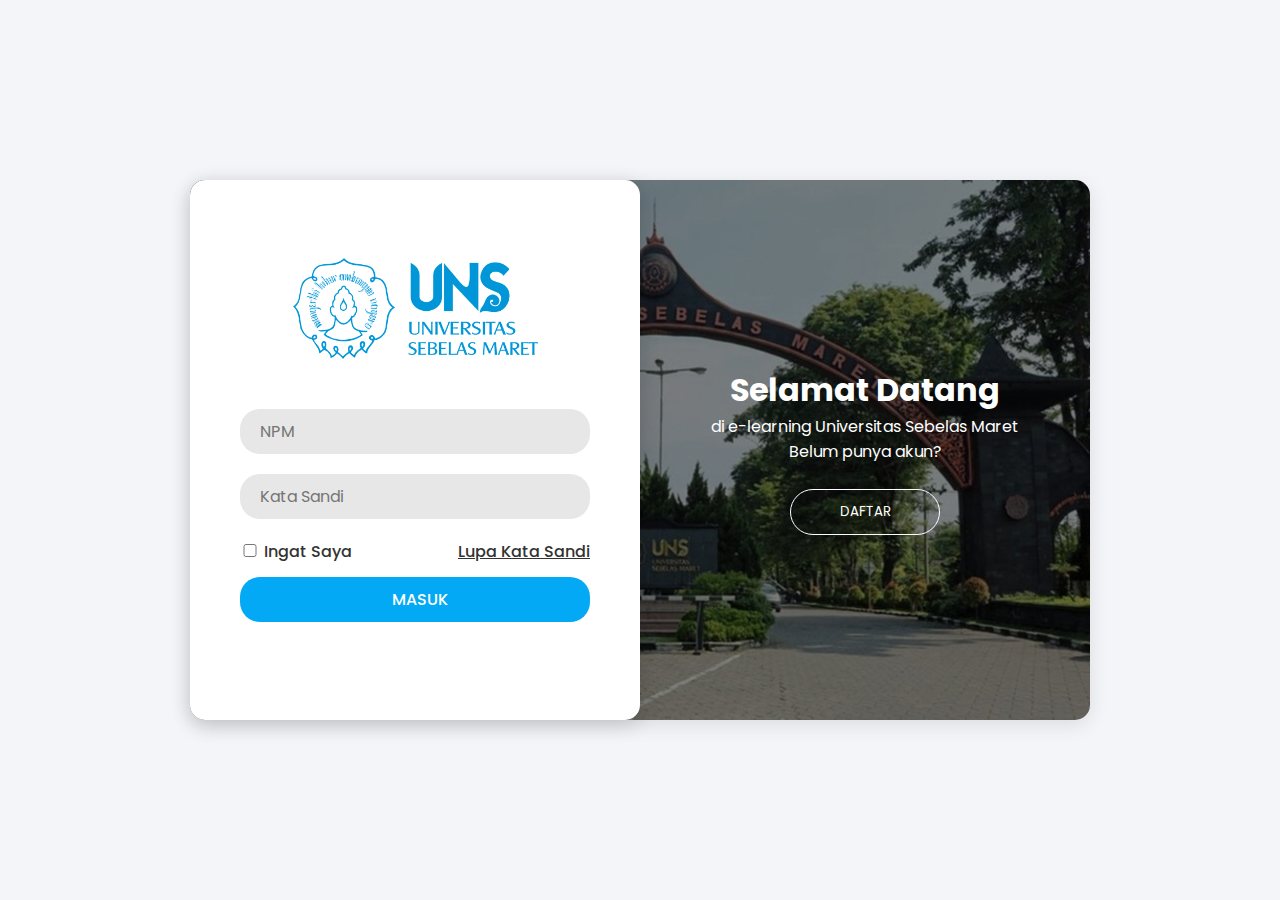
<file: index.html>
<!DOCTYPE html>
<html lang="en">
<!-- HEAD -->
<head>
	<meta charset="UTF-8">
	<meta http-equiv="X-UA-Compatible" content="IE=edge">
	<meta name="viewport" content="width=device-width, initial-scale=1.0">
	<title>Selamat Datang di e-Learning Universitas Sebelas Maret (UNS)</title>

  <!-- LINK CSS -->
  <link rel="stylesheet" href="assets/css/indexStyle.css">

  <!-- LINK FONTS POPPINS -->
  <link href='https://fonts.googleapis.com/css?family=Poppins' rel='stylesheet'>
</head>
<!-- END OF HEAD -->

<!-- BODY -->
<body>
	<!-- CONTAINER -->
	<div class="container" id="formLogin">
		<!-- BACKGROUND FORM LOGIN / SIGNUP -->
		<div class="backgroundForm">
			<div class="box signin">
				<h1>Selamat Datang</h1>
				<p>di e-learning Universitas Sebelas Maret<br>Sudah punya akun?</p><br>
				<button class="btnMasuk" href="#"><span></span>MASUK</button>
			</div>
			<div class="box signup">
				<h1>Selamat Datang</h1>
				<p>di e-learning Universitas Sebelas Maret<br>Belum punya akun?</p><br>
				<button class="btnDaftar"><span></span>DAFTAR</button>
			</div>
    </div>
		<!-- END OF BACKGROUND FORM LOGIN / SIGNUP -->
		<!-- FORM BOX FOR LOGIN / SIGNUP -->
		<div class="formBox">
			<!-- FORM BOX FOR LOGIN -->
			<div class="form signinForm">
				<form action="">
					<div class="header">
						<img src="assets/images/Header_UNS.png" alt="Header Login">
					</div>
					<input type="text" name="" id="" placeholder="NPM">
					<input type="password" name="" id="" placeholder="Kata Sandi">
					<div class="checkbox">
						<input type="checkbox" id="ingatSaya" name="ingatSaya"><label for=ingatSaya> Ingat Saya</label>
						<a href="#" class="lupaKataSandi" style="text-align:left;">Lupa Kata Sandi</a>
					</div>
					<div id="btnMasuk">
						<a href="dashboard.html">MASUK</a>
					</div>
				</form>
			</div>
			<!-- END OF FORM BOX FOR LOGIN -->

			<!-- FORM BOX FOR SIGNUP -->
			<div class="form signupForm">
				<form action="">
					<h2>Daftar Akun</h2>
					<input type="text" name="" id="" placeholder="Nama Pengguna">
					<input type="text" name="" id="" placeholder="NPM">
					<input type="email" name="" id="" placeholder="Email">
					<input type="password" name="" id="" placeholder="Kata Sandi">
					<input type="password" name="" id="" placeholder="Verifikasi Kata Sandi">
					<div id="btnDaftar">
						<a href="dashboard.html">DAFTAR</a>
					</div>
				</form>
			</div>
			<!-- END FORM BOX FOR SIGNUP -->
		</div>
		<!-- END FORM BOX FOR LOGIN / SIGNUP -->
    </div>
	<!-- END OF CONTAINER -->

	<!-- SCRIPT JAVASCRIPT -->
	<script>
		const btnMasuk = document.querySelector('.btnMasuk');
		const btnDaftar = document.querySelector('.btnDaftar');
		const formBox = document.querySelector('.formBox');
		const body = document.querySelector('body');

		btnDaftar.onclick = function() {
				formBox.classList.add('active')
		}

		btnMasuk.onclick = function() {
				formBox.classList.remove('active')
		}
	</script>
	<!-- END OF SCRIPT JAVASCRIPT -->

</body>
	<!-- END OF BODY -->
</html>
</file>
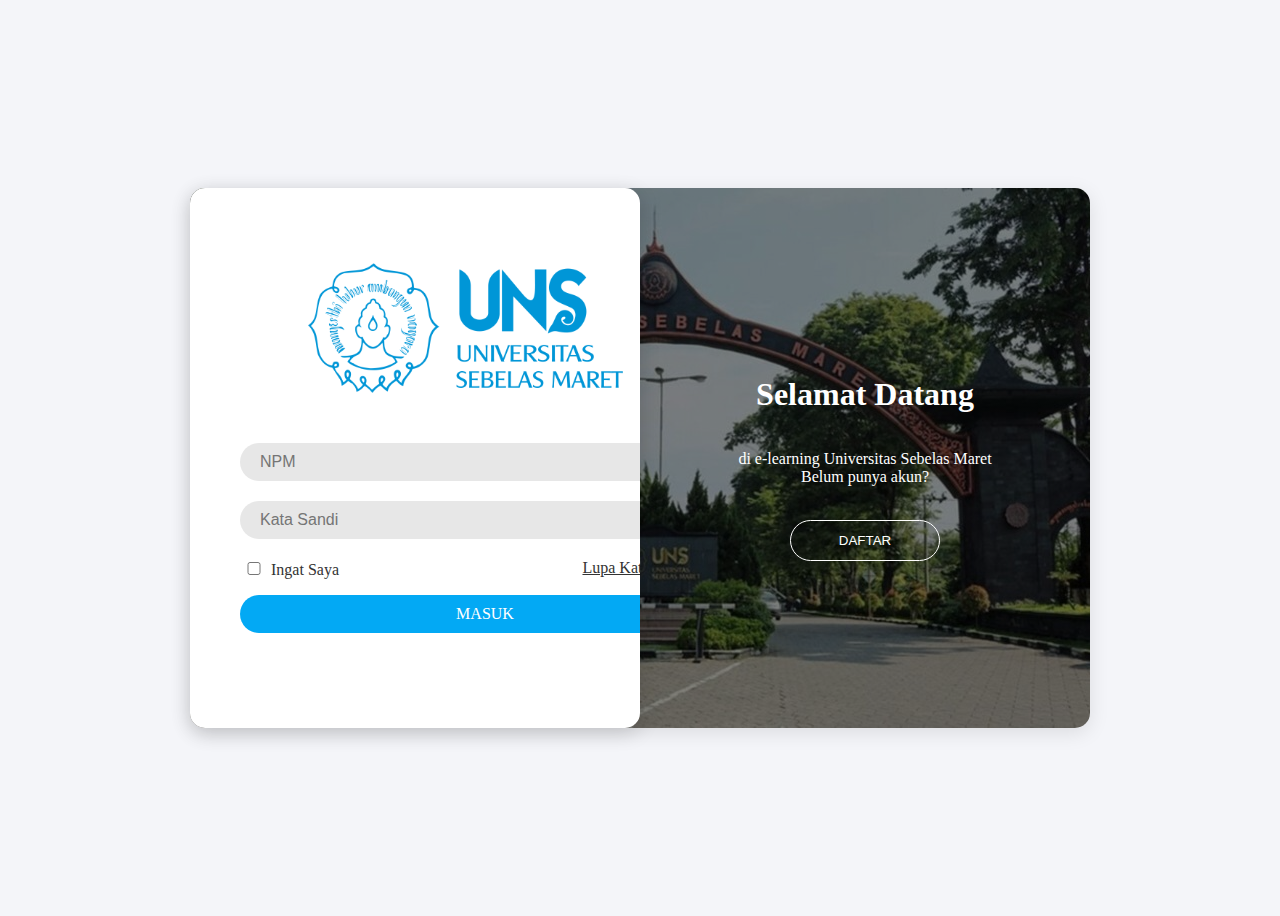
<file: tes.html>
<!DOCTYPE html>
<html lang="en">
<head>
    <meta charset="UTF-8">
    <meta http-equiv="X-UA-Compatible" content="IE=edge">
    <meta name="viewport" content="width=device-width, initial-scale=1.0">
    <title>Selamat Datang di e-Learning Universitas Sebelas Maret (UNS)</title>

    <!-- Link CSS -->
    <link rel="stylesheet" href="assets/css/tes.css">

    <link href='https://fonts.googleapis.com/css?family=Poppins' rel='stylesheet'>

</head>
<body>
    <div class="container" id="formLogin">
        <div class="backgroundForm">
            <div class="box signin">
                <h1>Selamat Datang</h1>
                <p>di e-learning Universitas Sebelas Maret<br>Sudah punya akun?</p><br>
                <button class="btnMasuk" href="#"><span></span>MASUK</button>
                <!-- <a class="btnMasuk">MASUK</a> -->
            </div>
            <div class="box signup">
                <h1>Selamat Datang</h1>
                <p>di e-learning Universitas Sebelas Maret<br>Belum punya akun?</p><br>
                <button class="btnDaftar"><span></span>DAFTAR</button>
            </div>
        </div>

        <div class="formBox">
            <div class="form signinForm">
                <form action="">
                    <div class="header">
                        <img src="assets/images/Header_UNS.png" alt="Header Login">
                    </div>
                    <input type="text" name="" id="" placeholder="NPM">
                    <input type="password" name="" id="" placeholder="Kata Sandi">
                    <div class="checkbox">
                        <input type="checkbox" id="ingatSaya" name="ingatSaya"><label for=ingatSaya> Ingat Saya</label>
                        <a href="#" class="lupaKataSandi" style="text-align:left;">Lupa Kata Sandi</a>
                    </div>
                    <div id="btnMasuk">
                        <a href="dashboard.html">MASUK</a>
                    </div>
                </form>
            </div>

            <div class="form signupForm">
                <form action="">
                    <h2>Daftar Akun</h2>
                    <input type="text" name="" id="" placeholder="Nama Pengguna">
                    <input type="text" name="" id="" placeholder="NPM">
                    <input type="email" name="" id="" placeholder="Email">
                    <input type="password" name="" id="" placeholder="Kata Sandi">
                    <input type="password" name="" id="" placeholder="Verifikasi Kata Sandi">
                    <div id="btnDaftar">
                        <a href="dashboard.html">DAFTAR</a>
                    </div>
                </form>
            </div>
        </div>
    </div>


    <script>
        const btnMasuk = document.querySelector('.btnMasuk');
        const btnDaftar = document.querySelector('.btnDaftar');
        const formBox = document.querySelector('.formBox');
        const body = document.querySelector('body');

        btnDaftar.onclick = function() {
            formBox.classList.add('active')
        }

        btnMasuk.onclick = function() {
            formBox.classList.remove('active')
        }

    </script>
</body>
</html>
</file>
<file: assets/css/indexStyle.css>
* {
    margin: 0;
    padding: 0;
    box-sizing: border-box;
    font-family: Poppins;
}

body {
    display: flex;
    justify-content: center;
    align-items: center;
    min-height: 100vh;
    background-color: #F4F5F9;
}

.container {
    position: relative;
    width: 900px;
    height: 540px;
    margin: 20px;
}


/* Background Form */
.backgroundForm {
    position: absolute;
    width: 100%;
    height: 540px;
    display: flex;
    justify-content: center;
    align-items: center;
    background: linear-gradient(rgba(0,0,0,0.5), rgba(0,0,0,0.5)) ,url(../images/Background.jpeg);
    box-shadow: 0 5px 20px rgba(0, 0, 0, 0.1);
    border-radius: 15px;
}

.backgroundForm .box {
    position: relative;
    width: 50%;
    height: 100%;
    display: flex;
    justify-content: center;
    align-items: center;
    text-align: center;
    flex-direction: column;
    color: #fff;
}

.backgroundForm .box h1 {
    font-weight: 600px;
}

.backgroundForm .box p {
    font-weight: 500px;
}

.box button {
    width: 150px;
    border-radius: 25px;
    text-decoration: none;
    display: inline-block;
    margin: 0 10px;
    padding: 12px 0;
    color: #ffff;
    background: none;
    border: .5px solid #ffff;
    position: relative;
    z-index: 1;
    transition: color 0.5s;
}

.box button span {
    border-radius: 25px;
    width: 0;
    height: 100%;
    position: absolute;
    top: 0;
    left: 0;
    background-color: #fff;
    z-index: -1;
    transition: 0.5s;
}

.box button:hover {
    color: black;
}

.box button:hover span {
    width: 100%;
}

/* Form Box Input */
.formBox {
    position: absolute;
    top: 0;
    left: 0;
    width: 50%;
    height:100%;
    background: #fff;
    z-index: 1000;
    display: flex;
    justify-content: center;
    align-items: center;
    box-shadow: 0 5px 20px rgba(0, 0, 0, 0.15);
    transition: 0.5s ease-in-out;
    overflow: hidden;
    border-radius: 15px;
}

.formBox img{
    margin-bottom: 50px;
    width:70%;
    margin-left:auto;
    margin-right:auto;
    display: block;
}

.formBox.active {
    left: 50%;
}

.formBox .form {
    position: absolute;
    left: 0;
    width: 100%;
    padding: 50px;
    transition: .5s;
}

.formBox .signinForm {
    transition-delay: 0.25s;
}

.formBox.active .signinForm {
    left: -100%;
    transition-delay: 0.25s;
}

.formBox .signupForm  {
    left: 100%;
    transition-delay: 0.25s;
}

.formBox.active .signupForm  {
    left: 0%;
    transition-delay: 0.25s;
}

.formBox .form form {
    width: 100%;
    display: flex;
    flex-direction: column;
}

.formBox .form form h2 {
    text-align: center;
    font-weight: 900;
    color: #333;
    margin-bottom: 20px;
}

.formBox .form form input {
    width: 100%;
    margin-bottom: 20px;
    padding: 10px;
    border: none;
    border-radius: 20px;
    font-size: 16px;
    background-color: rgb(231, 231, 231);
    padding-left: 20px;
}

.formBox .form form input[type="checkbox"] {
    width: 20px;
    margin-bottom: 20px;
    padding: 10px;
    background-color: rgb(231, 231, 231);
}

.formBox label{
    font-weight: 500;
    color: #333;   
}

.formBox .form a {
    float: right;
    font-weight: 500;
    color: #333;

}

.formBox .form a:hover {
    float: right;
    font-weight: 600;
    color: #333;
}

.formBox .form form #btnMasuk, #btnDaftar {
    width: 100%;
    margin-bottom: 20px;
    padding: 10px;
    border: none;
    padding-left: 20px;
    background: #03a9f4;
    border: none;
    cursor: pointer;
    border-radius: 20px;
    justify-content: center;
    text-align: center;
}

.formBox .form #btnMasuk, #btnDaftar:hover {
    background-color: #0275d8;
    transition: .5s;
}

.form #btnMasuk a {
    width: 100%;
    border: none;
    font-size: 16px;
    text-decoration: none;
    color: #fff;
}

.form #btnDaftar a {
    width: 100%;
    border: none;
    font-size: 16px;
    text-decoration: none;
    color: #fff;
}

.formBox .form form .forgot {
    color: #333;
}

@media (max-width: 991px) {

    .container {
        max-width: 400px;
        height:750px;
        display:flex;
        justify-content: center;
        align-items: center;
    }

    .container .backgroundForm  {
        top: 0;
        height: 100%;
    }

    .formBox {
        width: 100%;
        height: 540px;
        top: 0;
        box-shadow: none;
    }

    .backgroundForm .box {
        position: absolute;
        width: 100%;
        height: 225px;
        bottom:0;
    }

    .box.signin {
        top: 0;
    }

    .formBox.active {
        left: 0;
        top: 225px;
    }
}
</file>
<file: assets/css/tes.css>
]@import "https://cdnjs.cloudflare.com/ajax/libs/font-awesome/5.15.4/css/all.min.css";

* {
    margin: 0;
    padding: 0;
    box-sizing: border-box;
    font-family: Poppins;
}

#modal {
    left: 50%;
    margin: -250px 0 0 -32%;
    opacity: 0;
    position: absolute;
    top: -50%;
    visibility: hidden;
    width: 65%;
    height: 50%;
    box-shadow: 0 3px 7px rgba(0,0,0,.25);
    box-sizing: border-box;
    transition: all .4s ease-in-out;
    -moz-transition: all .4s ease-in-out;
    -webkit-transition: all .4s ease-in-out;
  }
  
  #modal:target {
    opacity: 2;
    top: 60%;
    visibility: visible
  }

  #modal .header, #modal .footer {
    border-bottom: 1px solid #fff;
    border-radius: 15px;
  }
  
  #modal .footer {
    border: none;
    border-top: 1px solid #e7e7e7;
    border-radius: 0 0 5px 5px
  }
  
  #modal .btn { float: right }
  
  #modal .copy, #modal .header, #modal .footer {
    padding: 10px;
    color: black;
  }
  
  .modal-content {
    background: #fff;
    position: relative;
    z-index: 20;
    border: 5px solid white;
    border-radius: 15px;
    color: #fff
  }
  
  #modal .copy { background: #fff }
  
  #modal .overlay {
    background-color: #000;
    background: rgba(0,0,0,.8);
    height: 100%;
    left: 0;
    position: fixed;
    top: 0;
    width: 100%;
    z-index: 10
  }
  
  .copy a {
    color: #fff;
    text-decoration: none;
    display: inline-block;
    padding: 5px 10px;
    border-radius: 5px;
    background-color: #E74C3C;
    justify-content: center;
    align-items: center;
  }

body {
    display: flex;
    justify-content: center;
    align-items: center;
    min-height: 100vh;
    background-color: #F4F5F9;
}

.container {
    position: relative;
    width: 900px;
    height: 540px;
    margin: 20px;
}


/* Background Form */
.backgroundForm {
    position: absolute;
    width: 100%;
    height: 540px;
    display: flex;
    justify-content: center;
    align-items: center;
    background: linear-gradient(rgba(0,0,0,0.5), rgba(0,0,0,0.5)) ,url(../images/Background.jpeg);
    box-shadow: 0 5px 20px rgba(0, 0, 0, 0.1);
    border-radius: 15px;
}

.backgroundForm .box {
    position: relative;
    width: 50%;
    height: 100%;
    display: flex;
    justify-content: center;
    align-items: center;
    text-align: center;
    flex-direction: column;
    color: #fff;
}

.backgroundForm .box h1 {
    font-weight: 600px;
}

.backgroundForm .box p {
    font-weight: 500px;
}

.box button {
    width: 150px;
    border-radius: 25px;
    text-decoration: none;
    display: inline-block;
    margin: 0 10px;
    padding: 12px 0;
    color: #ffff;
    background: none;
    border: .5px solid #ffff;
    position: relative;
    z-index: 1;
    transition: color 0.5s;
}

.box button span {
    border-radius: 25px;
    width: 0;
    height: 100%;
    position: absolute;
    top: 0;
    left: 0;
    background-color: #fff;
    z-index: -1;
    transition: 0.5s;
}

.box button:hover {
    color: black;
}

.box button:hover span {
    width: 100%;
}

/* Form Box Input */
.formBox {
    position: absolute;
    top: 0;
    left: 0;
    width: 50%;
    height:100%;
    background: #fff;
    z-index: 1;
    display: flex;
    justify-content: center;
    align-items: center;
    box-shadow: 0 5px 20px rgba(0, 0, 0, 0.15);
    transition: 0.5s ease-in-out;
    overflow: hidden;
    border-radius: 15px;
}

.formBox img{
    margin-bottom: 50px;
    width:70%;
    margin-left:auto;
    margin-right:auto;
    display: block;
}

.formBox.active {
    left: 50%;
}

.formBox .form {
    position: absolute;
    left: 0;
    width: 100%;
    padding: 50px;
    transition: .5s;
}

.formBox .signinForm {
    transition-delay: 0.25s;
}

.formBox.active .signinForm {
    left: -100%;
    transition-delay: 0.25s;
}

.formBox .signupForm  {
    left: 100%;
    transition-delay: 0.25s;
}

.formBox.active .signupForm  {
    left: 0%;
    transition-delay: 0.25s;
}

.formBox .form form {
    width: 100%;
    display: flex;
    flex-direction: column;
}

.formBox .form form h2 {
    text-align: center;
    font-weight: 900;
    color: #333;
    margin-bottom: 20px;
}

.formBox .form form input {
    width: 100%;
    margin-bottom: 20px;
    padding: 10px;
    border: none;
    border-radius: 20px;
    font-size: 16px;
    background-color: rgb(231, 231, 231);
    padding-left: 20px;
}

.formBox .form form input[type="checkbox"] {
    width: 20px;
    margin-bottom: 20px;
    padding: 10px;
    background-color: rgb(231, 231, 231);
}

.formBox label{
    font-weight: 500;
    color: #333;   
}

.formBox .form a {
    float: right;
    font-weight: 500;
    color: #333;

}

.formBox .form a:hover {
    float: right;
    font-weight: 600;
    color: #333;
}

.formBox .form form #btnMasuk, #btnDaftar {
    width: 100%;
    margin-bottom: 20px;
    padding: 10px;
    border: none;
    padding-left: 20px;
    background: #03a9f4;
    border: none;
    cursor: pointer;
    border-radius: 20px;
    justify-content: center;
    text-align: center;
}

.formBox .form form #btnMasuk, #btnDaftar {
    width: 100%;
    margin-bottom: 20px;
    padding: 10px;
    border: none;
    padding-left: 20px;
    background: #03a9f4;
    border: none;
    cursor: pointer;
    border-radius: 20px;
    justify-content: center;
    text-align: center;
}

.formBox .form #btnMasuk, #btnDaftar:hover {
    background-color: #0275d8;
    transition: .5s;
}

.form #btnMasuk a {
    width: 100%;
    border: none;
    font-size: 16px;
    text-decoration: none;
    color: #fff;
}

.form #btnDaftar a {
    width: 100%;
    border: none;
    font-size: 16px;
    text-decoration: none;
    color: #fff;
}

#btnMasuk a {
    width: 100%;
    border: none;
    font-size: 16px;
    text-decoration: none;
    color: #fff;
}

.formBox .form form .forgot {
    color: #333;
}

@media (max-width: 991px) {

    .container {
        max-width: 400px;
        height:750px;
        display: flex;
        justify-content: center;
        align-items: center;
    }

    .container .backgroundForm  {
        top: 0;
        height: 100%;
    }

    .formBox {
        width: 100%;
        height: 540px;
        top: 0;
        box-shadow: none;
    }

    .backgroundForm .box {
        position: absolute;
        width: 100%;
        height: 225px;
        bottom:0;
    }

    .box.signin {
        top: 0;
    }

    .formBox.active {
        left: 0;
        top: 225px;
    }
}
</file>
